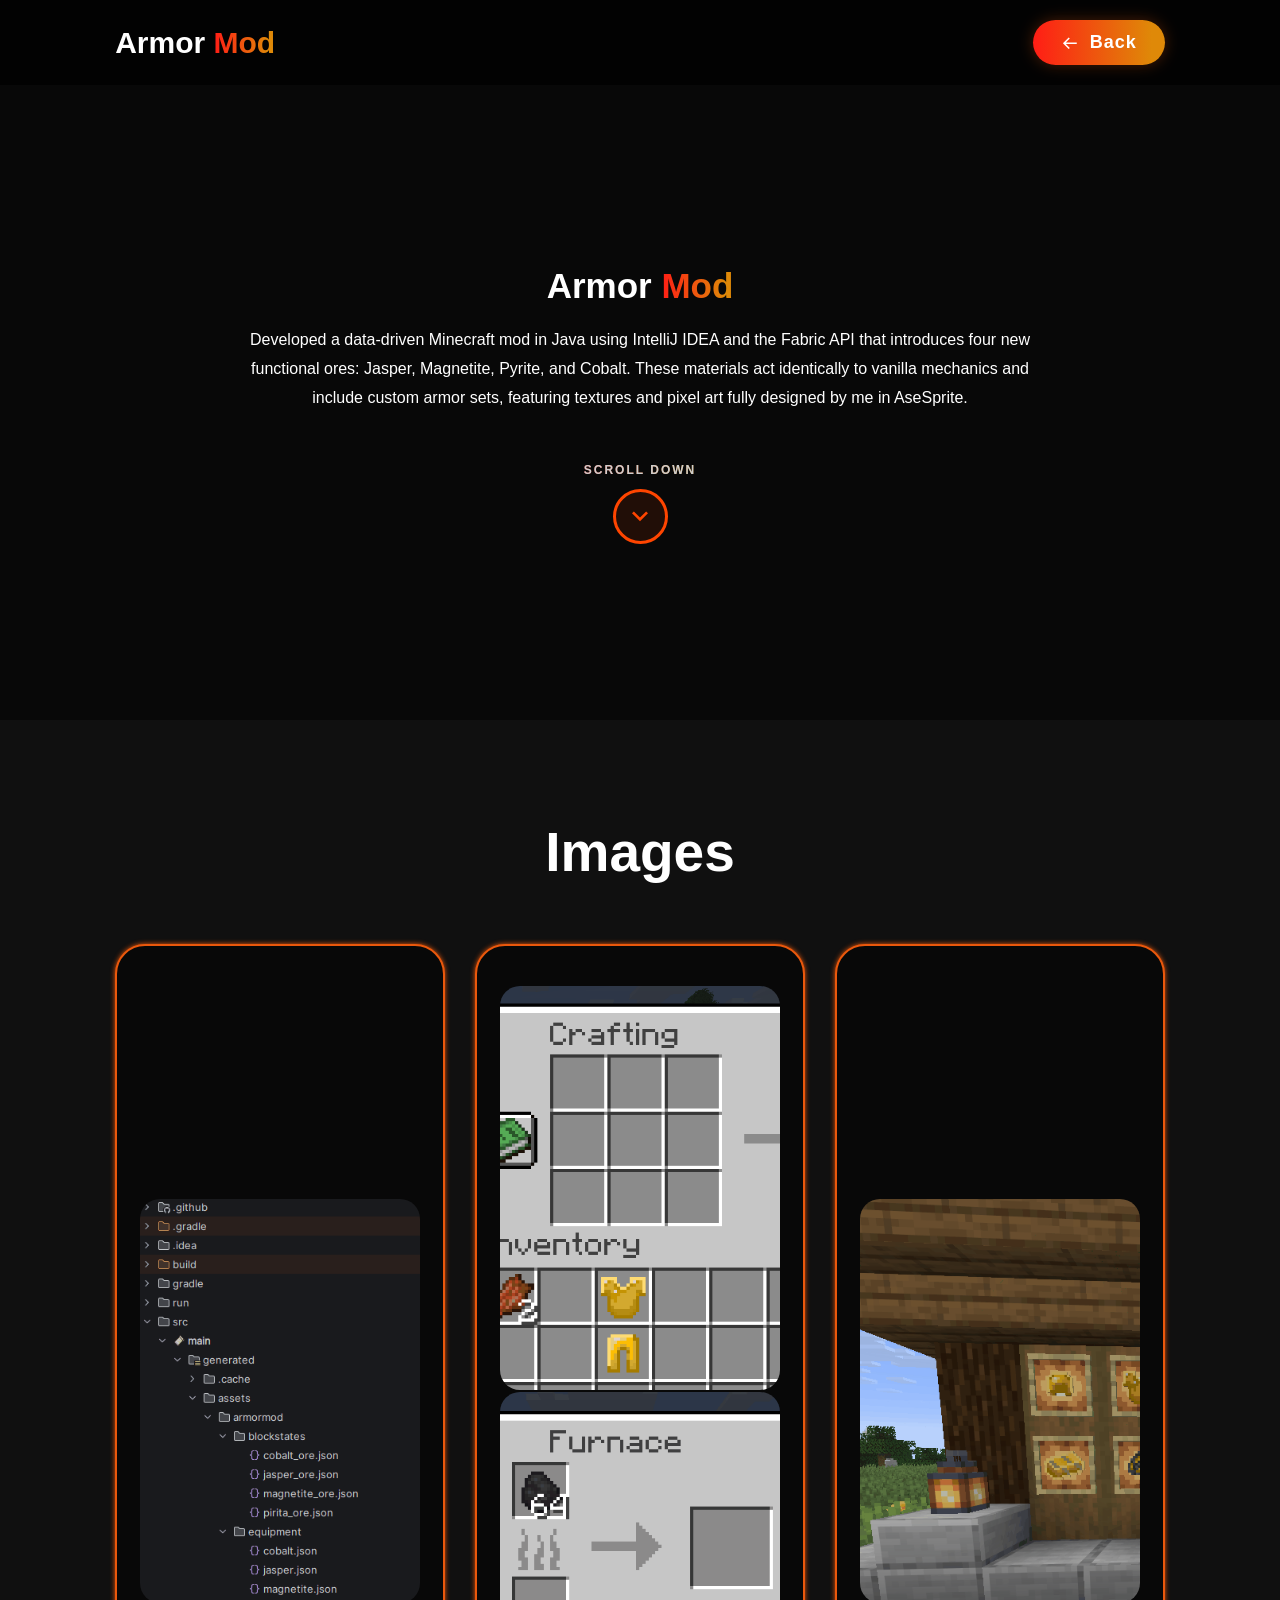
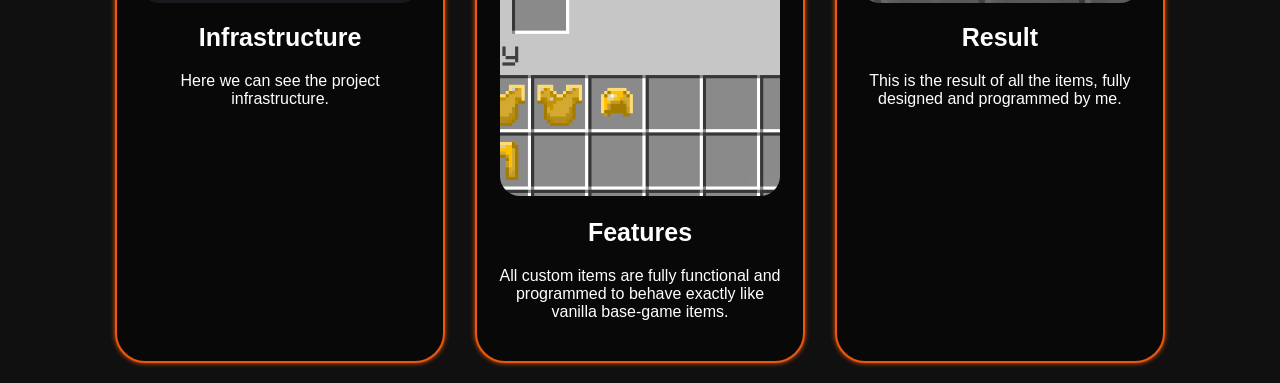
<file: project_c.html>
<!DOCTYPE html>
<html lang="en">
  <head>
    <meta charset="UTF-8" />
    <meta name="viewport" content="width=device-width, initial-scale=1.0" />
    <title>Portfolio Website</title>
    <link rel="stylesheet" href="style.css" />
    <link
      href="https://unpkg.com/boxicons@2.1.4/css/boxicons.min.css"
      rel="stylesheet" />
  </head>
  <body>

    <header class=" header">




      <a href="#home" class="logo">
          Armor <span>Mod </span>
      </a>

      <i class="bx bx-menu" id="menu-icon"></i>



      <a href="index.html" class="back-button">
  <i class="bx bx-arrow-back"></i> Back
</a>

  
    </header>

    <section class="home home-summary" id="home">

      <div class="home-content">


        <h3>

          Armor <span>Mod</span>

        </h3>

        <p>

            Developed a data-driven Minecraft mod in Java using IntelliJ IDEA and the Fabric API that introduces four new functional ores: Jasper, Magnetite, Pyrite, and Cobalt. These materials act identically to vanilla mechanics and include custom armor sets, featuring textures and pixel art fully designed by me in AseSprite.


        </p>

          <div class="scroll-container">
              <span class="scroll-text">Scroll Down</span>
              <div class="scroll-circle">

                  <svg viewBox="0 0 24 24" class="arrow-svg" style="width: 32px; height: 32px; fill: #ff4500;">
                      <path d="M7.41 8.59L12 13.17l4.59-4.58L18 10l-6 6-6-6 1.41-1.41z"/>
                  </svg>
              </div>
          </div>
    </section>


    <section class="projects" id="Projects">

    <h2 class="heading">Images</h2>
    <div class="projects-box">

      <div class="project-card">

        <img src="Gif/1.gif" alt>

        <h3>Infrastructure</h3>
    <p>Here we can see the project infrastructure.</p>


      </div>






        <div class="project-card">

            <!-- Contenedor para alinear los dos GIFs juntos -->
            <div class="project-gifs-container">
                <img src="Gif/3.gif" alt="Scene Showcase 1">
                <img src="Gif/4.gif" alt="Scene Showcase 2">
            </div>

            <h3>Features</h3>
            <p>All custom items are fully functional and programmed to behave exactly like vanilla base-game items.</p>

        </div>






      <div class="project-card">

        <img src="Gif/2.gif" alt>

        <h3>Result</h3>
       <p>This is the result of all the items, fully designed and programmed by me.</p>

      </div>





</section>

    <script src="script.js"></script>
  </body>
</html>
</file>
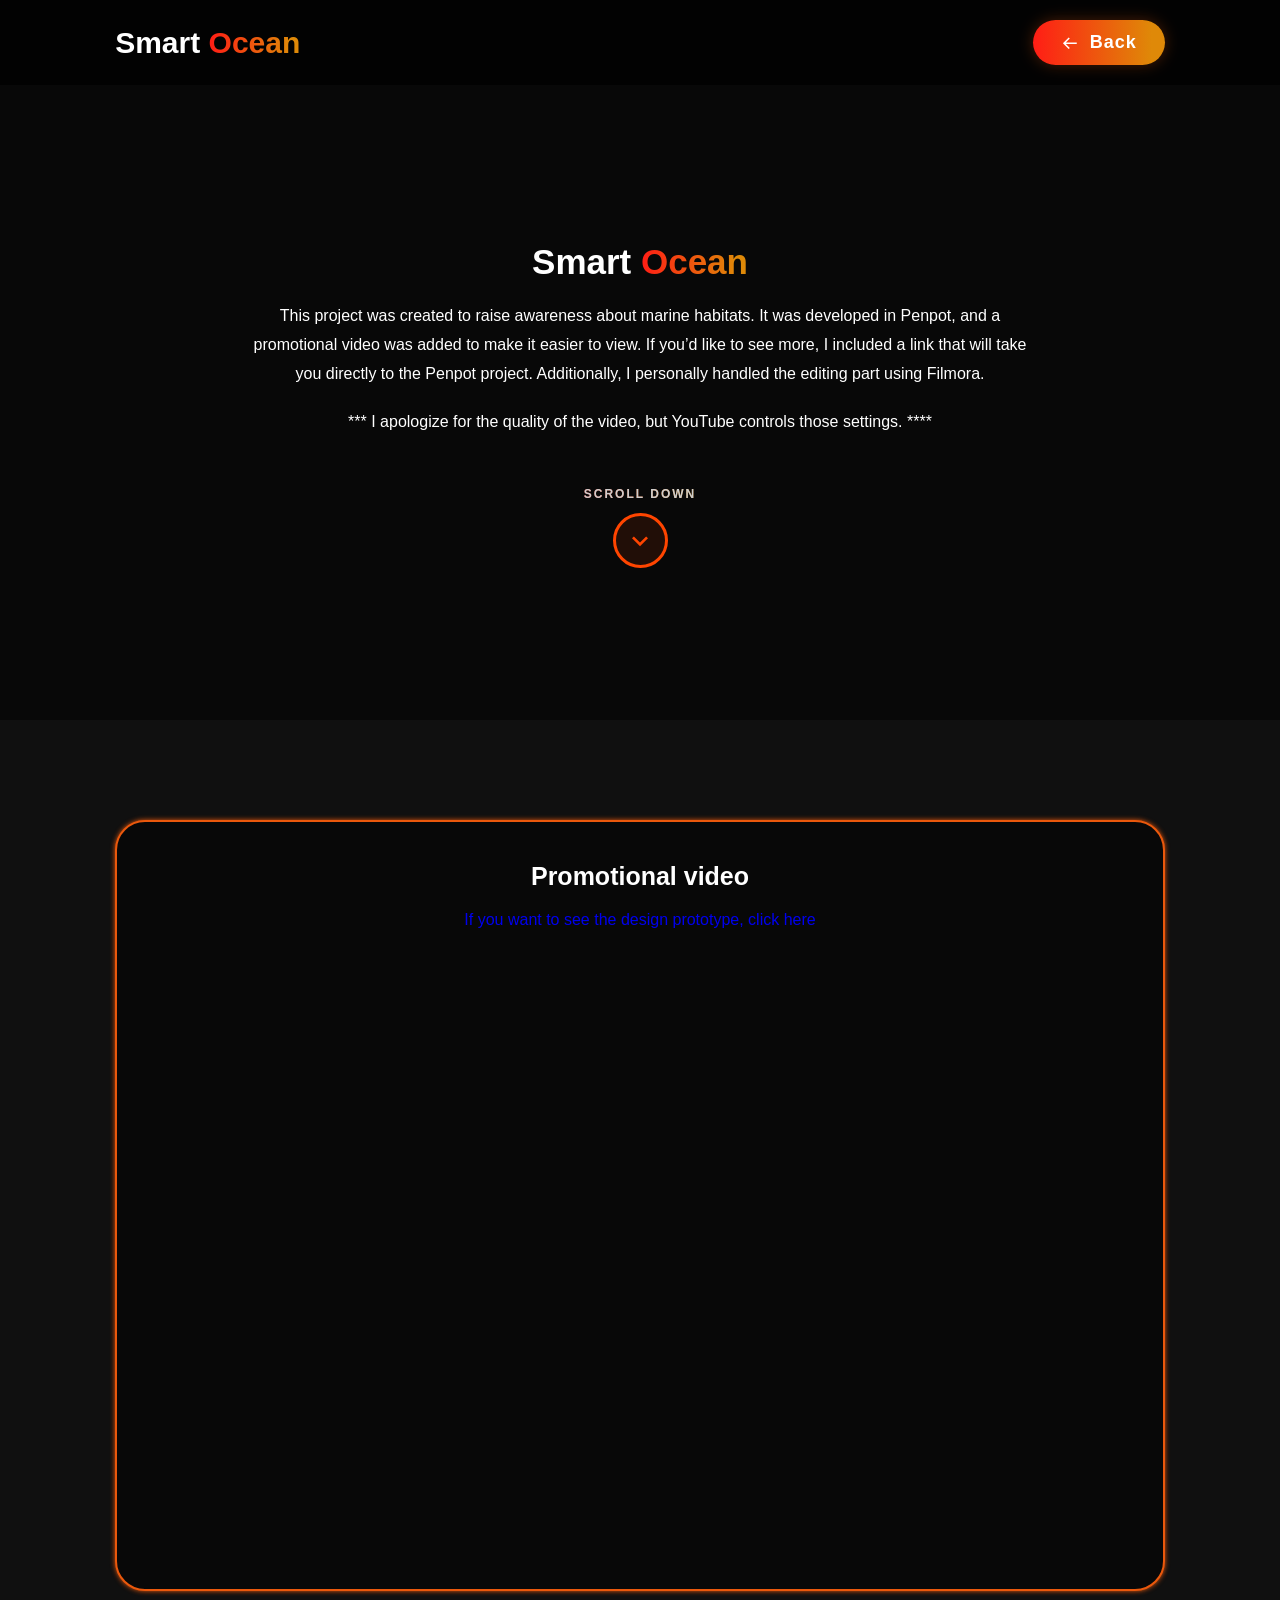
<file: project_d.html>
<!DOCTYPE html>
<html lang="en">
  <head>
    <meta charset="UTF-8" />
    <meta name="viewport" content="width=device-width, initial-scale=1.0" />
    <title>Portfolio Website</title>
    <link rel="stylesheet" href="style.css" />
    <link
      href="https://unpkg.com/boxicons@2.1.4/css/boxicons.min.css"
      rel="stylesheet" />
  </head>
  <body>

    <header class=" header">




      <a href="#home" class="logo">
        Smart <span>Ocean</span>
      </a>

      <i class="bx bx-menu" id="menu-icon"></i>



      <a href="index.html" class="back-button">
  <i class="bx bx-arrow-back"></i> Back
</a>

  
    </header>

    <section class="home home-summary" id="home">

      <div class="home-content">


        <h3>

          Smart <span>Ocean</span>

        </h3>

     

<p>This project was created to raise awareness about marine habitats. It was developed in Penpot, and a promotional video was added to make it easier to view. If you’d like to see more, I included a link that will take you directly to the Penpot project. Additionally, I personally handled the editing part using Filmora.</p>

<p>*** I apologize for the quality of the video, but YouTube controls those settings. ****</p>



          <div class="scroll-container">
              <span class="scroll-text">Scroll Down</span>
              <div class="scroll-circle">

                  <svg viewBox="0 0 24 24" class="arrow-svg" style="width: 32px; height: 32px; fill: #ff4500;">
                      <path d="M7.41 8.59L12 13.17l4.59-4.58L18 10l-6 6-6-6 1.41-1.41z"/>
                  </svg>
              </div>
          </div>

    </section>


    <section class="projects" id="Projects">



    <div class="project-card">
  <h3>Promotional video</h3>

  <p>

<a href="https://design.penpot.app/#/view?file-id=c0ee57fd-603e-804a-8004-d44c61d0feb7&page-id=2c6952ee-d00e-8160-8004-cd72a001445d&section=interactions&index=0&share-id=10e879d4-e5a6-801a-8007-056ccfbc3b08" target="_blank">
If you want to see the design prototype, click here
     </a>

  </p>

  <iframe 
    width="820" 
    height="600" 
    src="https://www.youtube.com/embed/YgOEkmYhu0E" 
    title="YouTube video player" 
    frameborder="0" 
    allow="accelerometer; autoplay; clipboard-write; encrypted-media; gyroscope; picture-in-picture" 
    allowfullscreen>
  </iframe>
</div>



</section>
    <script src="script.js"></script>
  </body>
</html>
</file>
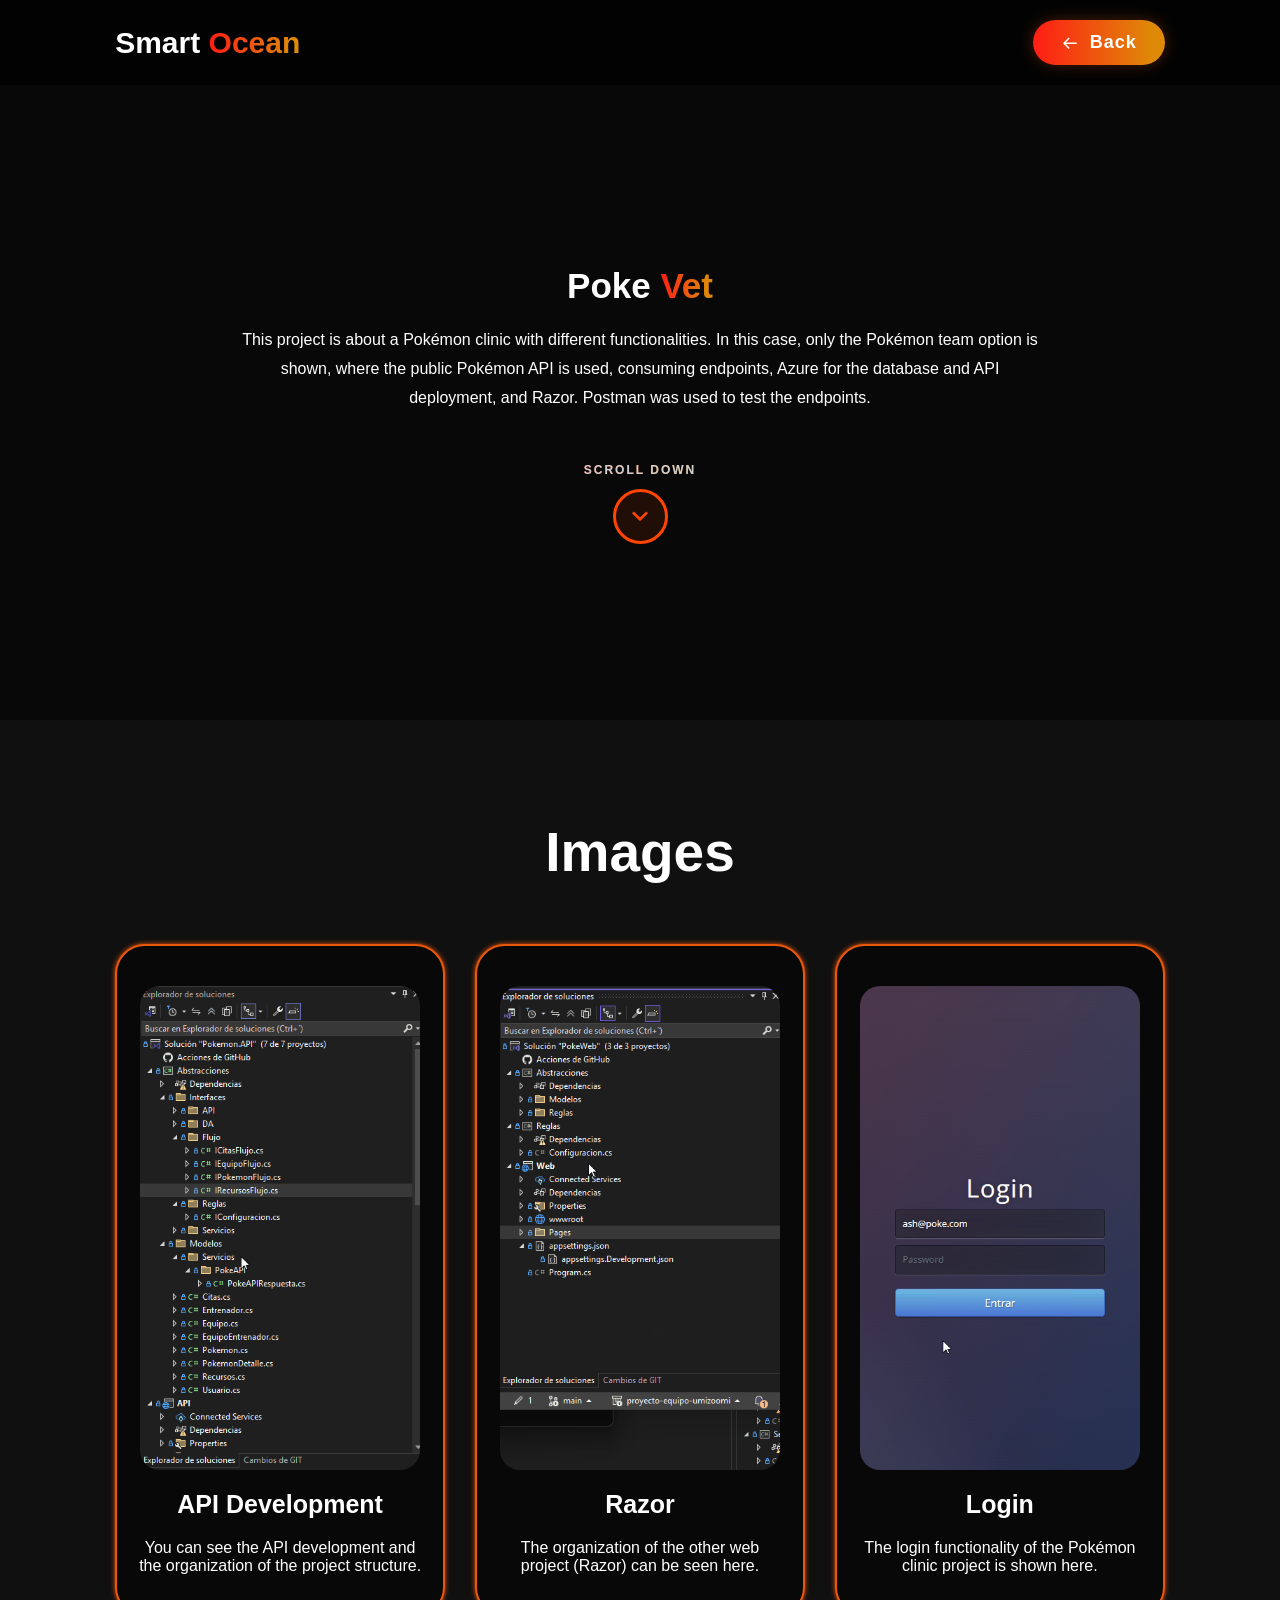
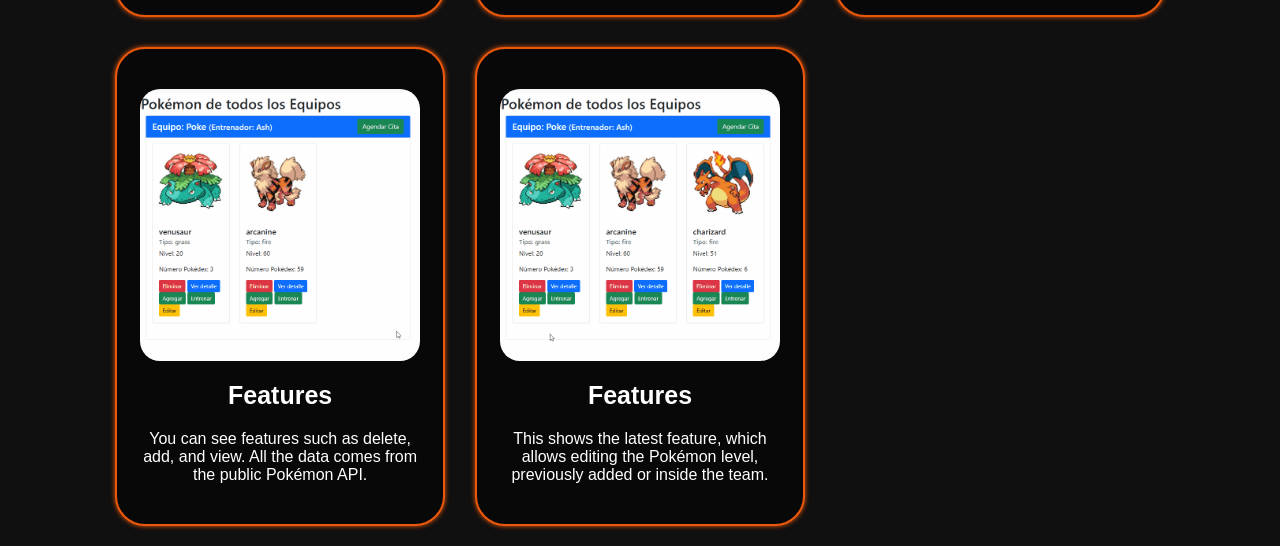
<file: project_e.html>
<!DOCTYPE html>
<html lang="en">
  <head>
    <meta charset="UTF-8" />
    <meta name="viewport" content="width=device-width, initial-scale=1.0" />
    <title>Portfolio Website</title>
    <link rel="stylesheet" href="style.css" />
    <link
      href="https://unpkg.com/boxicons@2.1.4/css/boxicons.min.css"
      rel="stylesheet" />
  </head>
  <body>

    <header class=" header">




      <a href="#home" class="logo">
        Smart <span>Ocean</span>
      </a>

      <i class="bx bx-menu" id="menu-icon"></i>



      <a href="index.html" class="back-button">
  <i class="bx bx-arrow-back"></i> Back
</a>

  
    </header>

    <section class="home home-summary" id="home">

      <div class="home-content">


        <h3>

          Poke <span>Vet</span>

        </h3>

     

<p>This project is about a Pokémon clinic with different functionalities. In this case, only the Pokémon team option is shown, where the public Pokémon API is used, consuming endpoints, Azure for the database and API deployment, and Razor. Postman was used to test the endpoints.</p>


          <div class="scroll-container">
              <span class="scroll-text">Scroll Down</span>
              <div class="scroll-circle">

                  <svg viewBox="0 0 24 24" class="arrow-svg" style="width: 32px; height: 32px; fill: #ff4500;">
                      <path d="M7.41 8.59L12 13.17l4.59-4.58L18 10l-6 6-6-6 1.41-1.41z"/>
                  </svg>
              </div>
          </div>


    </section>


    <section class="projects" id="Projects">

    <h2 class="heading">Images</h2>
    <div class="projects-box">

      <div class="project-card">

        <img src="Gif/API.gif" alt>

<h3>API Development</h3>
<p>You can see the API development and the organization of the project structure.</p>


      </div>

   




      <div class="project-card">

        <img src="Gif/RAZOR.gif" alt>

<h3>Razor</h3>
<p>The organization of the other web project (Razor) can be seen here.</p>


      </div>




      <div class="project-card">

        <img src="Gif/LOGIN.gif" alt>

<h3>Login</h3>
<p>The login functionality of the Pokémon clinic project is shown here.</p>


      </div>





      <div class="project-card">

        <img src="Gif/funciones.gif" alt>
<h3>Features</h3>
<p>You can see features such as delete, add, and view. All the data comes from the public Pokémon API.</p>

      </div>




    

      <div class="project-card">

        <img src="Gif/funciones 2.gif" alt>

<h3>Features</h3>
<p>This shows the latest feature, which allows editing the Pokémon level, previously added or inside the team.</p>

      </div>



</section>
    <script src="script.js"></script>
  </body>
</html>
</file>
<file: style.css>
* {
  margin: 0;
  padding: 0;
  box-sizing: border-box;
  text-decoration: none;
  scroll-behavior: smooth;
  font-family: "Poppins", sans-serif;
}
:root {
  --bg-color: #080808;
  --second-bg-color: #101010;
  --text-color: white;
  --main-color: #ea580c;
}
html {
  font-size: 62.5%;
  overflow-x: hidden;
}
body {
  background: var(--bg-color);
  color: var(--text-color);
}
.header {
  position: fixed;
  width: 100%;
  top: 0;
  left: 0;
  padding: 2rem 9%;
  background: rgba(0, 0, 0, 0.7);
  backdrop-filter: blur(10px);
  display: flex;
  justify-content: space-between;
  align-items: center;
  z-index: 1000;
}
#menu-icon {
  font-size: 3.5rem;
  color: var(--main-color);
  display: none;
  cursor: pointer;
}
.logo {
  font-size: 3rem;
  color: var(--text-color);
  font-weight: 800;
  cursor: pointer;
  transition: 0.3s ease-in-out;
}
.logo:hover {
  transform: scale(1.05);
}
span {
  background: linear-gradient(270deg, #DF8908 10%, #FF1D15 100%);
  background-clip: text;
  -webkit-background-clip: text;
  color: transparent;
}
.navbar a {
  font-size: 2rem;
  color: var(--text-color);
  margin-left: 4rem;
  font-weight: 500;
  transition: 0.3s ease-in-out;
  border-bottom: 3px solid transparent;
}
.navbar a:hover {
  color: var(--main-color);
  border-bottom: 3px solid var(--main-color);
}
.gradient-btn {
  font-size: 1.8rem;
  padding: 1rem 2rem;
  border-radius: 3rem;
  background: linear-gradient(270deg, #DF8908 10%, #FF1D15 100%);
  letter-spacing: 1px;
  cursor: pointer;
  transition: 0.3s ease-in-out;
  color: white;
  border: none;
  text-wrap: nowrap;
}
.gradient-btn:hover {
  transform: scale(1.05);
}
section {
  min-height: 100vh;
  padding: 10rem 9% 2rem;
}
.home {
  display: flex;
  justify-content: center;
  align-items: center;
  gap: 5rem;
}
.home-content {
  display: flex;
  flex-direction: column;
  text-align: left;
}
.home-content h1 {
  font-size: 6.5rem;
  font-weight: 700;
  margin-bottom: 1rem;
  line-height: 1.1;
}
.home-content h3 {
  margin: 1rem 0;
  font-size: 3.5rem;
}
.home-content p {
  font-size: 1.6rem;
  font-weight: 400;
  line-height: 1.8;
}
.home-img img {
  width: 35vw;
  max-width: 400px;
  min-width: 280px;
  height: auto;
  aspect-ratio: 1/1;
  border-radius: 50%;
  object-fit: cover;
  box-shadow: 0 0 25px var(--main-color);
  transition: 0.4s ease-in-out;
}
.home-img img:hover {
  box-shadow: 0 0 25px var(--main-color), 0 0 50px var(--main-color), 0 0 100px var(--main-color);
}
.social-icons a {
  display: inline-flex;
  justify-content: center;
  align-items: center;
  font-size: 3rem;
  padding: 1rem;
  border: 2px solid var(--main-color);
  border-radius: 50%;
  color: var(--main-color);
  margin: 3rem 0.5rem;
  transition: 0.3s ease-in-out;
}
.social-icons a:hover {
  background: var(--main-color);
  color: var(--text-color);
  transform: scale(1.1) translateY(-5px);
  box-shadow: 0 0 25px var(--main-color);
}
.heading {
  text-align: center;
  font-size: 5.5rem;
  margin-bottom: 6rem;
}
.services {
  background-color: var(--bg-color);
}
.services-container {
  display: grid;
  grid-template-columns: repeat(auto-fit, minmax(300px, 1fr));
  align-items: center;
  gap: 2.5rem;
}
.service-box {
  display: flex;
  justify-content: center;
  align-items: center;
  background-color: var(--main-color);
  min-height: 450px;
  color: black;
  border-radius: 3rem;
  cursor: pointer;
  border: 5px solid transparent;
  transition: 0.4s ease-in-out;
}
.service-box:hover {
  background: var(--second-bg-color);
  color: var(--main-color);
  border: 5px solid var(--main-color);
  transform: scale(1.03);
}
.service-info {
  display: flex;
  flex-direction: column;
  text-align: center;
  justify-content: center;
  align-items: center;
  padding: 3rem;
}
.service-info h4 {
  font-size: 3rem;
  margin: 2rem 0;
  font-weight: 800;
}
.service-info p {
  font-size: 1.6rem;
  line-height: 1.6;
  font-weight: 500;
}
.service-info i {
  font-size: 7rem;
}
.projects {
  background-color: var(--second-bg-color);
}
.projects-box {
  display: grid;
  grid-template-columns: repeat(auto-fit, minmax(280px, 1fr));
  gap: 3rem;
}
.project-card {
  display: flex;
  flex-direction: column;
  align-items: center;
  justify-content: center;
  text-align: center;
  background-color: var(--bg-color);
  border: 2px solid var(--main-color);
  border-radius: 3rem;
  gap: 2rem;
  padding: 4rem 2rem;
  overflow: hidden;
  cursor: pointer;
  box-shadow: 0 0 5px var(--main-color);
  transition: 0.3s ease;
}
.project-card:hover {
  box-shadow: 0 0 25px var(--main-color), 0 0 50px var(--main-color);
  transform: scale(1.02);
}
.project-card img {
  width: 100%;
  max-width: 280px;
  border-radius: 2rem;
  object-fit: cover;
}
.project-card h3 {
  font-size: 2.5rem;
}
.project-card p {
  font-size: 1.6rem;
}
.project-link {
  text-decoration: none;
  color: inherit;
  display: block;
}

/* --- ESTILOS GENERALES DEL BOTÓN DE VOLVER --- */
.back-container {
  text-align: center;
  margin: 6rem 0 3rem;
}
.back-button {
  display: inline-flex;
  align-items: center;
  gap: 1rem;
  font-size: 1.8rem;
  padding: 1.2rem 2.8rem;
  border-radius: 3rem;
  background: linear-gradient(270deg, #DF8908 10%, #FF1D15 100%);
  letter-spacing: 1px;
  cursor: pointer;
  transition: 0.3s ease-in-out;
  color: white;
  font-weight: 600;
  box-shadow: 0 0 15px rgba(234, 88, 12, 0.3);
}
.back-button:hover {
  transform: scale(1.05);
  box-shadow: 0 0 25px var(--main-color), 0 0 50px var(--main-color);
}

/* --- MEDIA QUERIES (RESPONSIVE) --- */

@media (max-width: 1200px) {
  html {
    font-size: 55%;
  }
  .home {
    gap: 3rem;
  }
}

@media (max-width: 991px) {
  .header {
    padding: 2rem 4%;
  }
  section {
    padding: 10rem 4% 4rem;
  }
  .home {
    flex-direction: column-reverse;
    text-align: center;
    gap: 4rem;
  }
  .home-content {
    text-align: center;
  }
  .home-img img {
    width: 350px;
    height: 350px;
  }
}

@media (max-width: 768px) {
  #menu-icon {
    display: block;
  }
  .navbar {
    position: absolute;
    top: 100%;
    left: -100%;
    width: 100%;
    padding: 1rem 4%;
    background: rgba(8, 8, 8, 0.95);
    backdrop-filter: blur(15px);
    border-top: .1rem solid rgba(255,255,255,.1);
    box-shadow: 0 .5rem 1rem rgba(0,0,0,.5);
    transition: .3s ease;
  }
  .navbar.active {
    left: 0;
  }
  .navbar a {
    display: block;
    font-size: 2.2rem;
    margin: 3rem 0;
    margin-left: 0;
    text-align: center;
  }
  header .gradient-btn {
    display: none;
  }
  .heading {
    font-size: 4rem;
  }
  .home-content h1 {
    font-size: 5rem;
  }
  .home-img img {
    width: 260px;
    height: 260px;
  }
  .service-box {
    min-height: auto;
    padding: 2rem 0;
  }
  .back-button {
    font-size: 1.6rem;
    padding: 1rem 2.2rem;
  }

  .project-gifs-container {
    display: flex;
    gap: 10px;
    justify-content: center;
    width: 100%;
    margin-bottom: 15px;
  }

  .project-gifs-container img {
    width: calc(50% - 5px);
    object-fit: cover;
    border-radius: 8px;
  }
}


.scroll-container {
  display: flex !important;
  flex-direction: column !important;
  align-items: center !important;
  justify-content: center !important;
  margin: 40px auto 0 auto !important;
  gap: 12px !important;
  width: 100% !important;
  position: relative !important;
}

.scroll-text {
  color: #ffffff !important;
  font-size: 1.2rem !important;
  font-weight: 600 !important;
  text-transform: uppercase !important;
  letter-spacing: 2px !important;
  font-family: sans-serif !important;
  opacity: 0.8 !important;
  text-align: center !important;
}

.scroll-circle {
  width: 55px !important;
  height: 55px !important;
  min-width: 55px !important;
  min-height: 55px !important;
  border: 3px solid #ff4500 !important;
  border-radius: 50% !important;
  display: flex !important;
  align-items: center !important;
  justify-content: center !important;
  cursor: pointer !important;
  background-color: rgba(255, 69, 0, 0.1) !important;
  animation: bounceEffectPC 2s infinite ease-in-out !important;
  transition: all 0.3s ease !important;
}

.arrow-svg {
  width: 32px !important;
  height: 32px !important;
  fill: #ff4500 !important;
}

@keyframes bounceEffectPC {
  0%, 100% { transform: translateY(0); }
  50% { transform: translateY(10px); }
}


@media (min-width: 769px) {

  .home-summary,
  section.home-summary {
    display: flex !important;
    flex-direction: column !important;
    justify-content: center !important;
    align-items: center !important;
    min-height: 80vh !important;
    width: 100% !important;
    text-align: center !important;
    padding: 10rem 9% 2rem !important;
  }


  .home-summary .home-content {
    display: flex !important;
    flex-direction: column !important;
    align-items: center !important;
    justify-content: center !important;
    width: 100% !important;
    max-width: 800px !important;
    margin: 0 auto !important;
    text-align: center !important;
  }


  .home-summary .home-content h3,
  .home-summary .home-content p,
  .home-summary .home-content h1 {
    text-align: center !important;
    width: 100% !important;
    margin: 10px auto !important;
  }

  .cv-buttons-container {
    display: flex !important;
    gap: 15px !important;
    justify-content: flex-start !important;
    margin-top: 2.5rem !important;
    width: 100% !important;
  }


  .cv-buttons-container .gradient-btn {
    display: inline-flex !important;
    align-items: center !important;
    justify-content: center !important;
    text-wrap: normal !important;
    white-space: normal !important;
    word-wrap: break-word !important;
    text-align: center !important;
    height: auto !important;
  }


  @media (max-width: 768px) {
    .cv-buttons-container {
      flex-direction: column !important;
      align-items: center !important;
      justify-content: center !important;
      gap: 20px !important;
    }

    .cv-buttons-container .gradient-btn {
      display: flex !important;
      width: 90% !important;
      max-width: 340px !important;
      padding: 1.5rem 2rem !important;
      font-size: 1.5rem !important;
      line-height: 1.3 !important;
    }
  }


}
</file>
